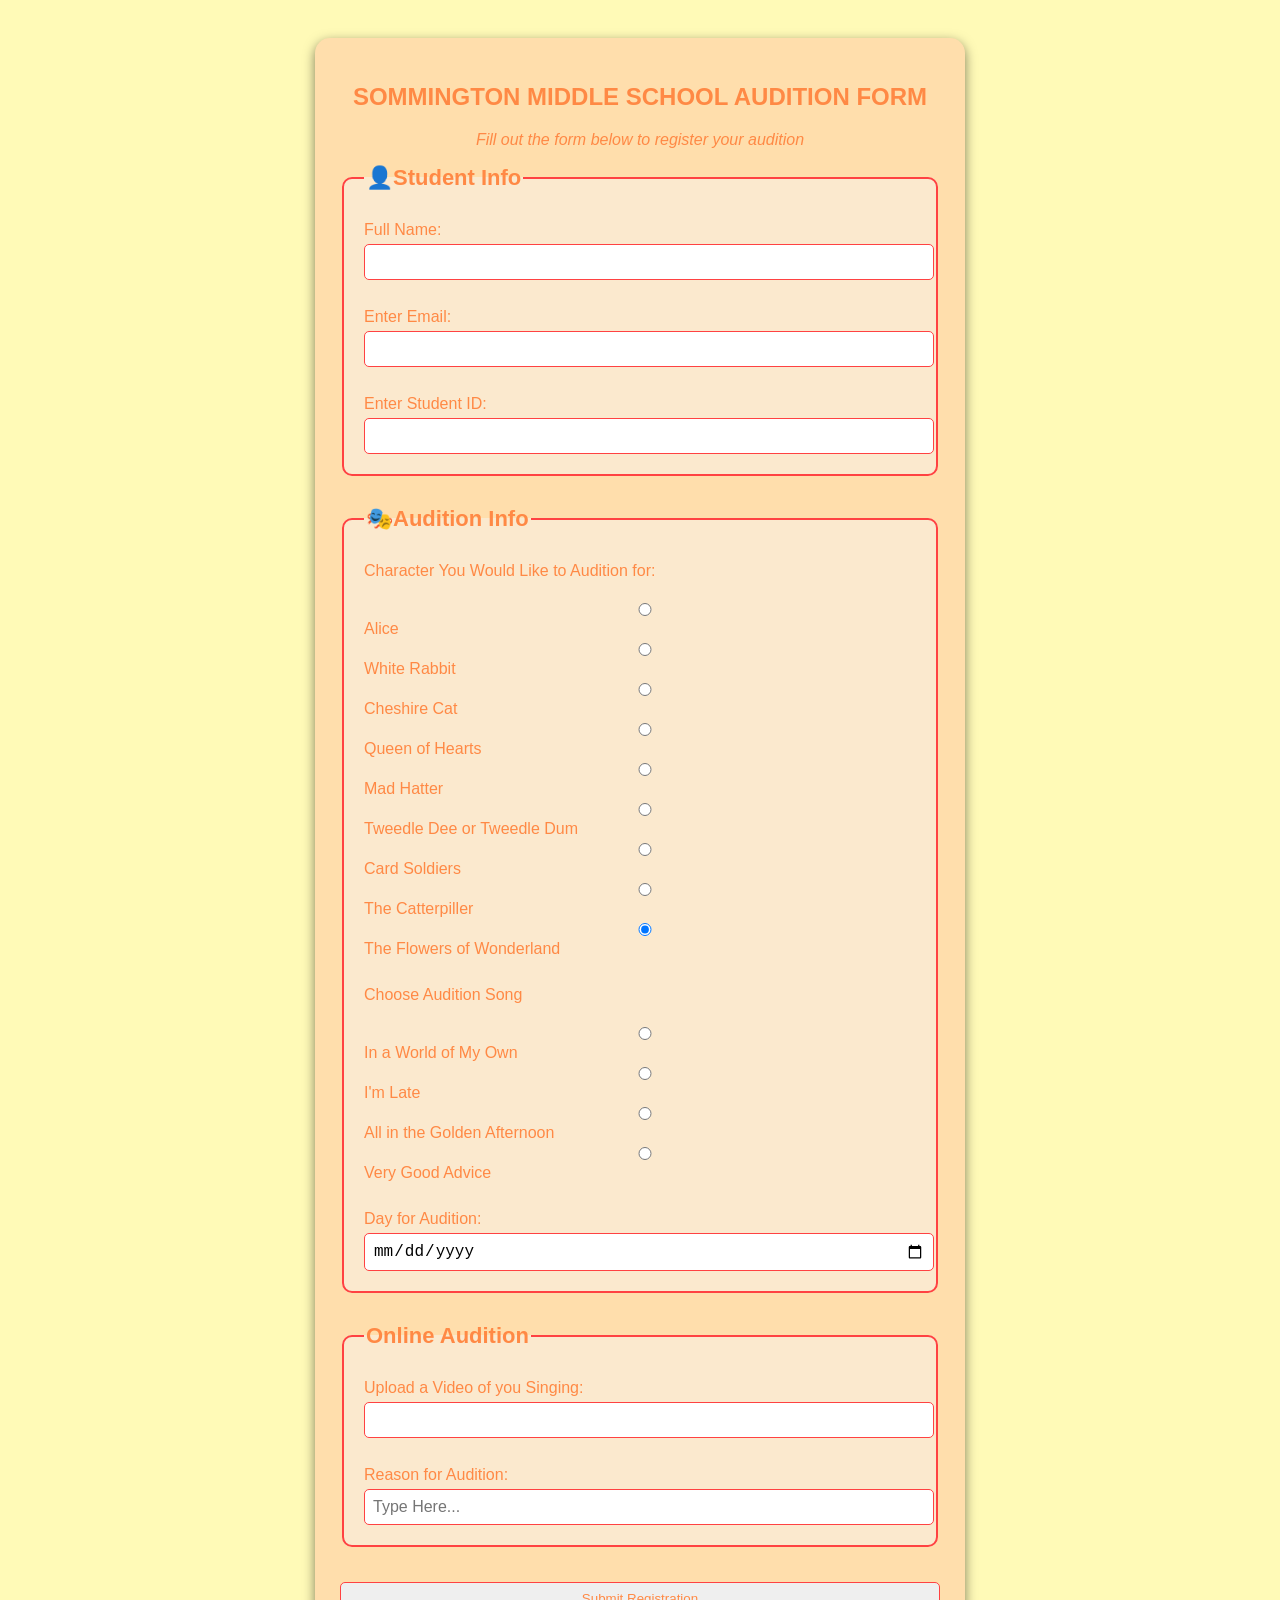
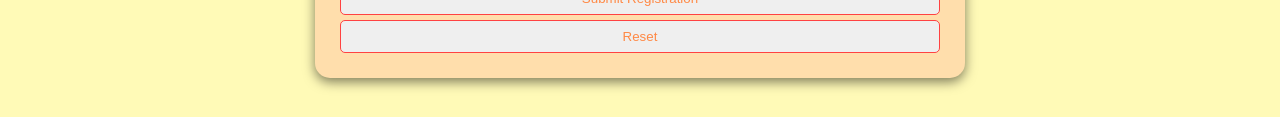
<file: index.html>
<!DOCTYPE html>
<html>
    <head>
        <title>Audition for SMS Alice in Wonderland Musical Form</title>
        <link rel="stylesheet" href="talentshow.css">
    </head>
    <body>
        <form>
            <h2>Sommington Middle School Audition Form</h2>
            <p>Fill out the form below to register your audition</p>
            <!-- hidden id input field won't be visible but it would store form id value useful for tracking submission -->
             <input type="hidden" name="formid" value="cb2025">
             <!-- fieldset group related inputs together in a box for better organization-->
              <fieldset>
                <!-- adding title/label for fieldset -->
                <legend class="legend">👤Student Info</legend>
                <label for="name">Full Name:</label>
                <input type="name" name="name" class="name" required>
                <br><br>
                <label for="email">Enter Email:</label>
                <input type="email" name="email" class="email" required>
                <br><br>
                <label for="id">Enter Student ID:</label>
                <input type="number" name="id" class="id" required>
              </fieldset>
              <fieldset>
                <legend>🎭Audition Info</legend>
                <label for="char">Character You Would Like to Audition for:</label>
                <br>
                <input type="radio" name="char" class="char" value="Alice" checked> Alice
                <input type="radio" name="char" class="char" value="WhiteRabbit" checked> White Rabbit
                <input type="radio" name="char" class="char" value="CheshireCat" checked> Cheshire Cat
                <input type="radio" name="char" class="char" value="QueenOfHearts" checked> Queen of Hearts
                <input type="radio" name="char" class="char" value="MadHatter" checked> Mad Hatter
                <input type="radio" name="char" class="char" value="TweedleDeeorTweedleDum" checked>Tweedle Dee or Tweedle Dum
                <input type="radio" name="char" class="char" value="CardSoldiers" checked> Card Soldiers
                <input type="radio" name="char" class="char" value="Catterpillar" checked> The Catterpiller
                <input type="radio" name="char" class="char" value="TheFlowersofWonderland" checked> The Flowers of Wonderland
                <br><br>
                <label for="auditionsong">Choose Audition Song</label>
                <br>
                <input type="radio" name="song" value="InaWorldofMyOwn"> In a World of My Own
                <input type="radio" name="song" value="I'mLate"> I'm Late
                <input type="radio" name="song" value="AlliintheGoldenAfternoon">All in the Golden Afternoon
                <input type="radio" name="song" value="VerGoodAdvice"> Very Good Advice
                <br><br>
                <label for="date">Day for Audition:</label>
                <input type="date" name="date">
                </fieldset>
                <fieldset>
                <legend>Online Audition</legend>
                <label for="vid">Upload a Video of you Singing:</label>
                <input type="url" name="url" class="url">
                <br><br>
                <label for="message">Reason for Audition:</label>
                <input type="messagebox" name="message" class="message" placeholder="Type Here...">
                </fieldset>
                <div class="button">
                    <button type="submit">Submit Registration</button>
                    <button type="reset">Reset</button>
                </div>
        </form>
    </body>
</html>
</file>
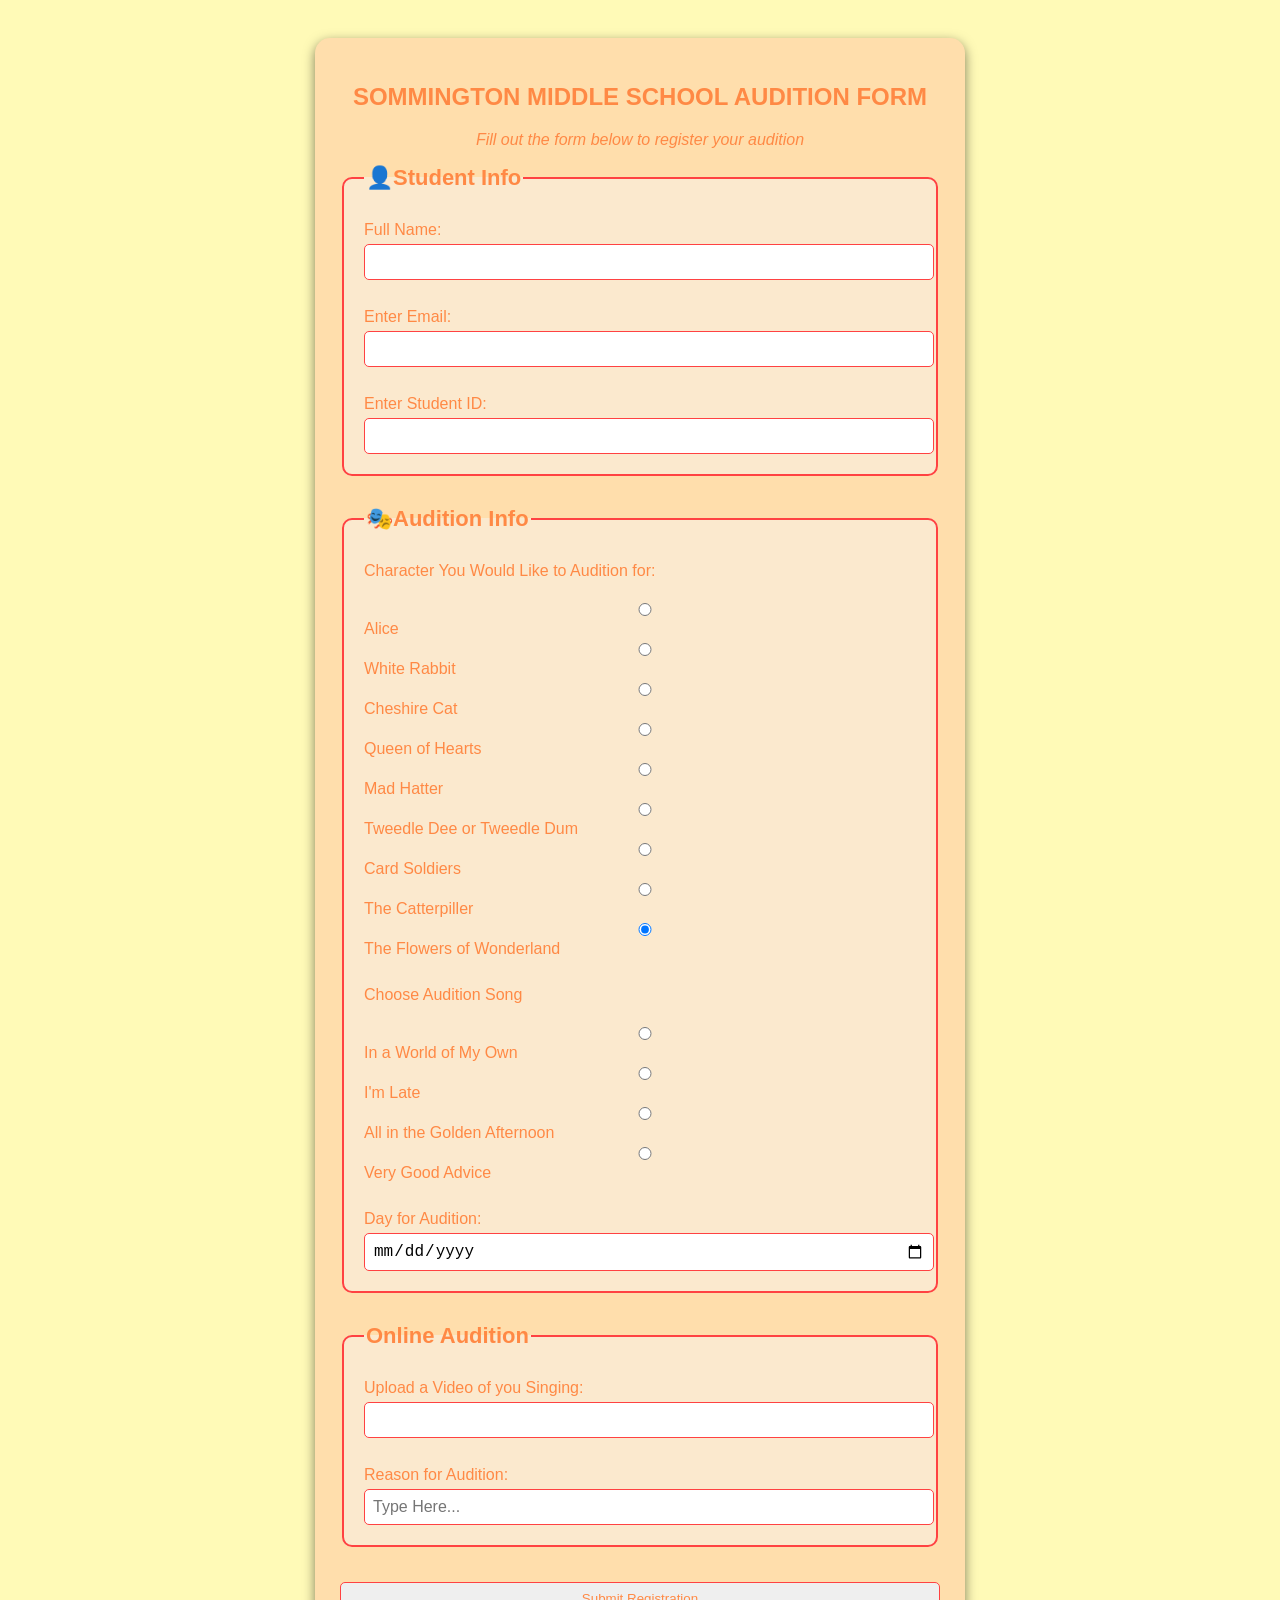
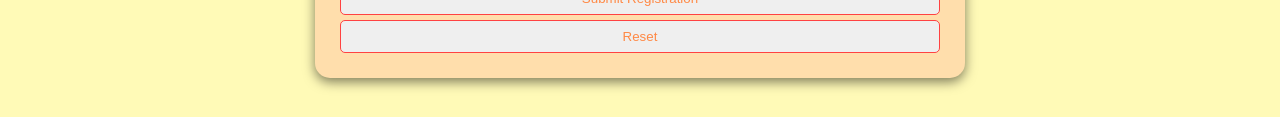
<file: talentshow.html>
<!DOCTYPE html>
<html>
    <head>
        <title>Audition for SMS Alice in Wonderland Musical Form</title>
        <link rel="stylesheet" href="talentshow.css">
    </head>
    <body>
        <form>
            <h2>Sommington Middle School Audition Form</h2>
            <p>Fill out the form below to register your audition</p>
            <!-- hidden id input field won't be visible but it would store form id value useful for tracking submission -->
             <input type="hidden" name="formid" value="cb2025">
             <!-- fieldset group related inputs together in a box for better organization-->
              <fieldset>
                <!-- adding title/label for fieldset -->
                <legend class="legend">👤Student Info</legend>
                <label for="name">Full Name:</label>
                <input type="name" name="name" class="name" required>
                <br><br>
                <label for="email">Enter Email:</label>
                <input type="email" name="email" class="email" required>
                <br><br>
                <label for="id">Enter Student ID:</label>
                <input type="number" name="id" class="id" required>
              </fieldset>
              <fieldset>
                <legend>🎭Audition Info</legend>
                <label for="char">Character You Would Like to Audition for:</label>
                <br>
                <input type="radio" name="char" class="char" value="Alice" checked> Alice
                <input type="radio" name="char" class="char" value="WhiteRabbit" checked> White Rabbit
                <input type="radio" name="char" class="char" value="CheshireCat" checked> Cheshire Cat
                <input type="radio" name="char" class="char" value="QueenOfHearts" checked> Queen of Hearts
                <input type="radio" name="char" class="char" value="MadHatter" checked> Mad Hatter
                <input type="radio" name="char" class="char" value="TweedleDeeorTweedleDum" checked>Tweedle Dee or Tweedle Dum
                <input type="radio" name="char" class="char" value="CardSoldiers" checked> Card Soldiers
                <input type="radio" name="char" class="char" value="Catterpillar" checked> The Catterpiller
                <input type="radio" name="char" class="char" value="TheFlowersofWonderland" checked> The Flowers of Wonderland
                <br><br>
                <label for="auditionsong">Choose Audition Song</label>
                <br>
                <input type="radio" name="song" value="InaWorldofMyOwn"> In a World of My Own
                <input type="radio" name="song" value="I'mLate"> I'm Late
                <input type="radio" name="song" value="AlliintheGoldenAfternoon">All in the Golden Afternoon
                <input type="radio" name="song" value="VerGoodAdvice"> Very Good Advice
                <br><br>
                <label for="date">Day for Audition:</label>
                <input type="date" name="date">
                </fieldset>
                <fieldset>
                <legend>Online Audition</legend>
                <label for="vid">Upload a Video of you Singing:</label>
                <input type="url" name="url" class="url">
                <br><br>
                <label for="message">Reason for Audition:</label>
                <input type="messagebox" name="message" class="message" placeholder="Type Here...">
                </fieldset>
                <div class="button">
                    <button type="submit">Submit Registration</button>
                    <button type="reset">Reset</button>
                </div>
        </form>
    </body>
</html>
</file>
<file: talentshow.css>
body{
    font-family:'Segoe UI', Tahoma, Geneva, Verdana, sans-serif;
    background-color: rgb(255, 250, 183);
    padding:30px;
    color:rgb(255, 137, 69)
}
form{
    background: rgb(255, 222, 172);
    padding:25px;
    border-radius:15px;
    max-width: 600px;
    margin:auto;
    box-shadow: 0 4px 12px rgba(0,0,0,0.5);
}
h2{
    text-align:center;
    text-transform:uppercase;
    font-weight:bold;
}
p{
    text-align:center;
    font-style:italic;
}
fieldset{
    border:2px solid rgb(255, 66, 66);
    padding:20px;
    margin-bottom:30px;
    border-radius:10px;
    background:rgba(245, 245, 245, 0.452)
}
legend{
    font-weight:bold;
    text-transform:capitalize;
    font-size:22px;
    margin-top:10px;
}
label{
    display:block;
    margin-top:10px;
    font-weight:500;
}
input,select,textarea{
    width:100%;
    padding:8px;
    border-radius:5px;
    margin-top:5px;
    border:1px solid rgb(255, 66, 66);
    font-size:1rem;
}
button{
    width:100%;
    padding:8px;
    border-radius:5px;
    margin-top:5px;
    border:1px solid rgb(255, 66, 66);
    color:rgb(255, 137, 69)
}
</file>
